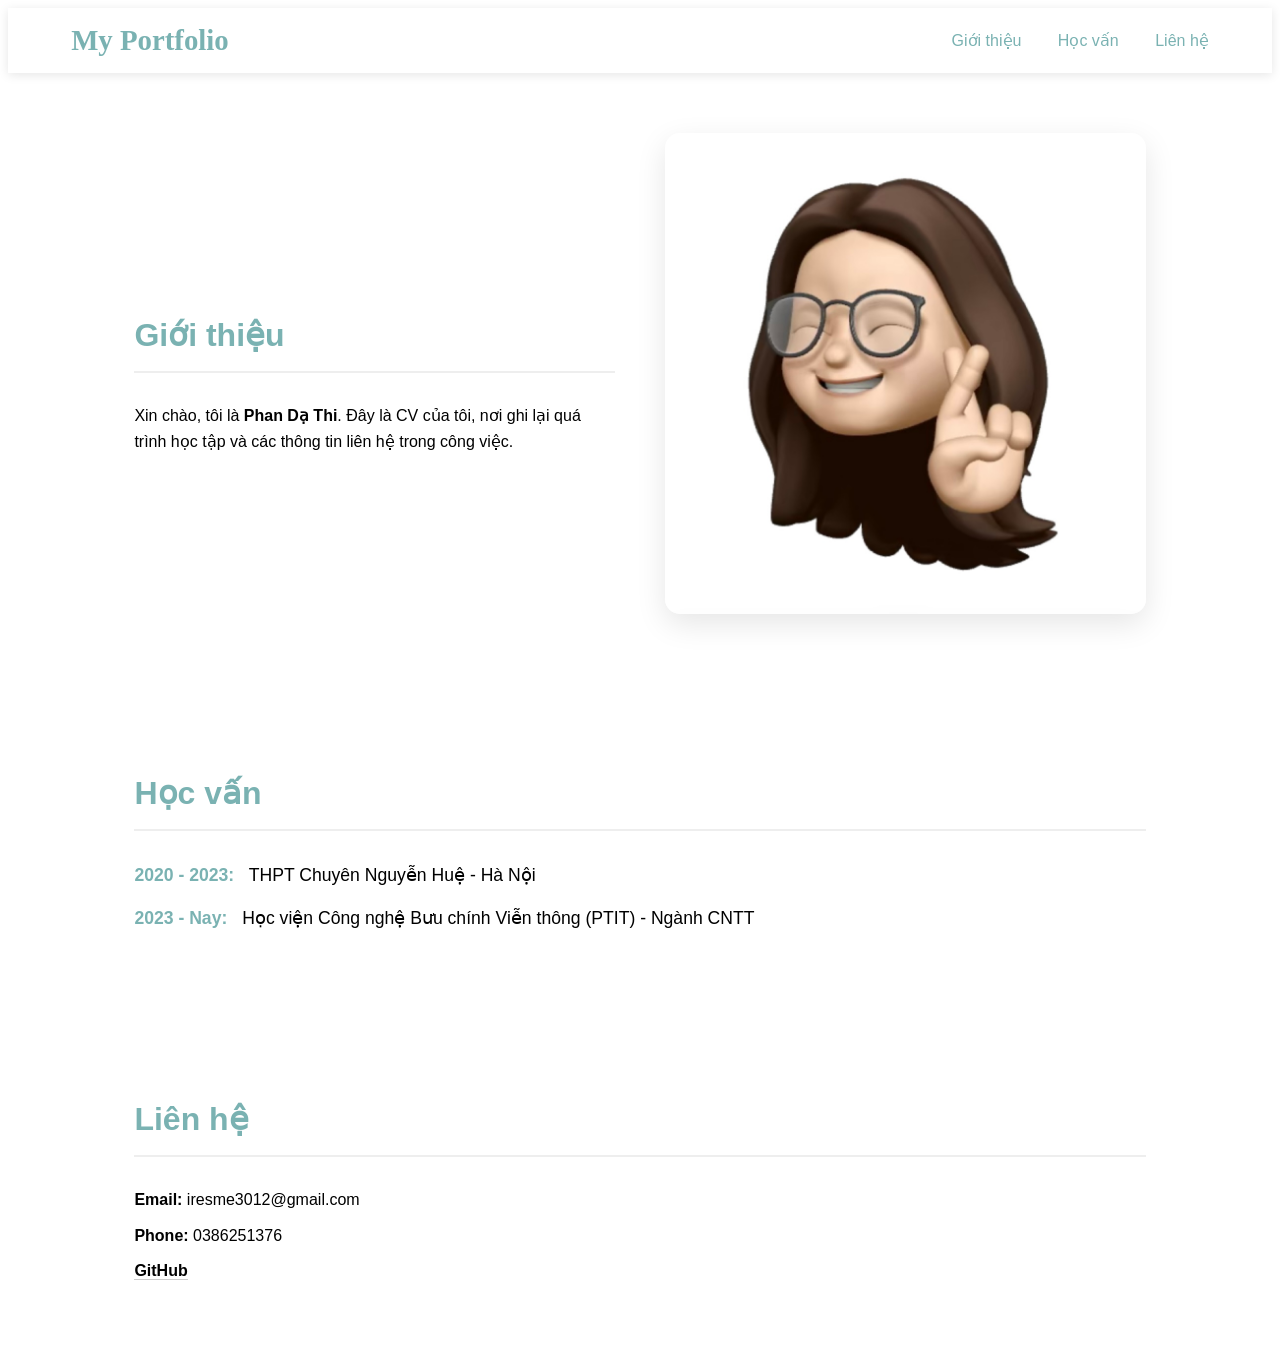
<file: index.html>
<!DOCTYPE html>
<html lang="en">
<head>
    <meta charset="UTF-8">
    <title>My Portfolio</title>
</head>
<body>
<header class="navbar">
  <div class="logo" >
    <strong>My Portfolio</strong>
  </div>

  <nav class="nav-links">
    <a href="#intro">Giới thiệu</a>
    <a href="#edu">Học vấn</a>
    <a href="#contact">Liên hệ</a>
  </nav>
</header>

<style>
  .navbar {
    display: flex;
    justify-content: space-between;
    align-items: center;
    padding: 1rem 5%;
    background-color: #fff;
    box-shadow: 0 2px 10px rgba(0,0,0,0.1);
    font-family:  "Helvetica Neue", Helvetica, Arial, sans-serif;
  }

  .logo {
    font-family: "Brush Script MT", cursive;
    font-size: 1.8rem;
    font-weight: normal;
    color: #7AB2B2;
  }

  .nav-links a {
    text-decoration: none;
    color: #7AB2B2;
    margin-left: 2rem;
    font-weight: 500;
    transition: color 0.3s ease;
  }

  .nav-links a:hover {
    color: #C7D9DD; /* Đổi màu khi di chuột vào */
  }
</style>


<style>
  section {
    font-family: "Helvetica Neue", Helvetica, Arial, sans-serif;
    padding: 60px 10%;
    line-height: 1.6;
  }

  h2 {
    font-size: 2rem;
    margin-bottom: 30px;
    border-bottom: 2px solid #eee;
    padding-bottom: 10px;
    color:#7AB2B2;
  }


  #intro {
    display: flex;
    align-items: center;
    gap: 50px;
  }

  .intro-text { flex: 1; }
  .intro-image { flex: 1; text-align: center; }

  .intro-image img {
    max-width: 100%;
    height: auto;
    border-radius: 15px; /* Bo góc ảnh cho hiện đại */
    box-shadow: 0 10px 30px rgba(0,0,0,0.1);
  }

  .edu-item {
    margin-bottom: 15px;
    font-size: 1.1rem;
  }
  .year { font-weight: bold; color: #7AB2B2; margin-right: 10px; }

  #contact ul { padding: 0; }
  #contact li { margin-bottom: 10px; }

  .github-link {
    text-decoration: none;
    color: inherit;
    border-bottom: 1px solid #ccc; 
    transition: 0.3s;
  }

  .github-link:hover {
    color: #C7D9DD;;
    border-bottom-color: #C7D9DD;;
  }


</style>

<section id="intro">
  <div class="intro-text">
    <h2>Giới thiệu</h2>
    <p>Xin chào, tôi là <strong>Phan Dạ Thi</strong>. Đây là CV của tôi, nơi ghi lại quá trình học tập và các thông tin liên hệ trong công việc.</p>
  </div>
  <div class="intro-image">
    <img src="Avatar.jpg" alt="Profile Picture">
  </div>
</section>

<section id="edu">
  <h2>Học vấn</h2>
  <div class="edu-item">
    <span class="year">2020 - 2023:</span>
    <span>THPT Chuyên Nguyễn Huệ - Hà Nội</span>
  </div>
  <div class="edu-item">
    <span class="year">2023 - Nay:</span>
    <span>Học viện Công nghệ Bưu chính Viễn thông (PTIT) - Ngành CNTT</span>
  </div>
</section>

<section id="contact">
  <h2>Liên hệ</h2>
  <ul style="list-style-type:none">
    <li><strong >Email:</strong> iresme3012@gmail.com</li>
    <li><strong>Phone:</strong> 0386251376</li>
    <li> <a href="https://github.com/pp3012" title="https://github.com/pp3012" target="_blank" class="github-link"><strong>GitHub</strong></a></li>
  </ul>
</section>


</body>
</html>
</file>
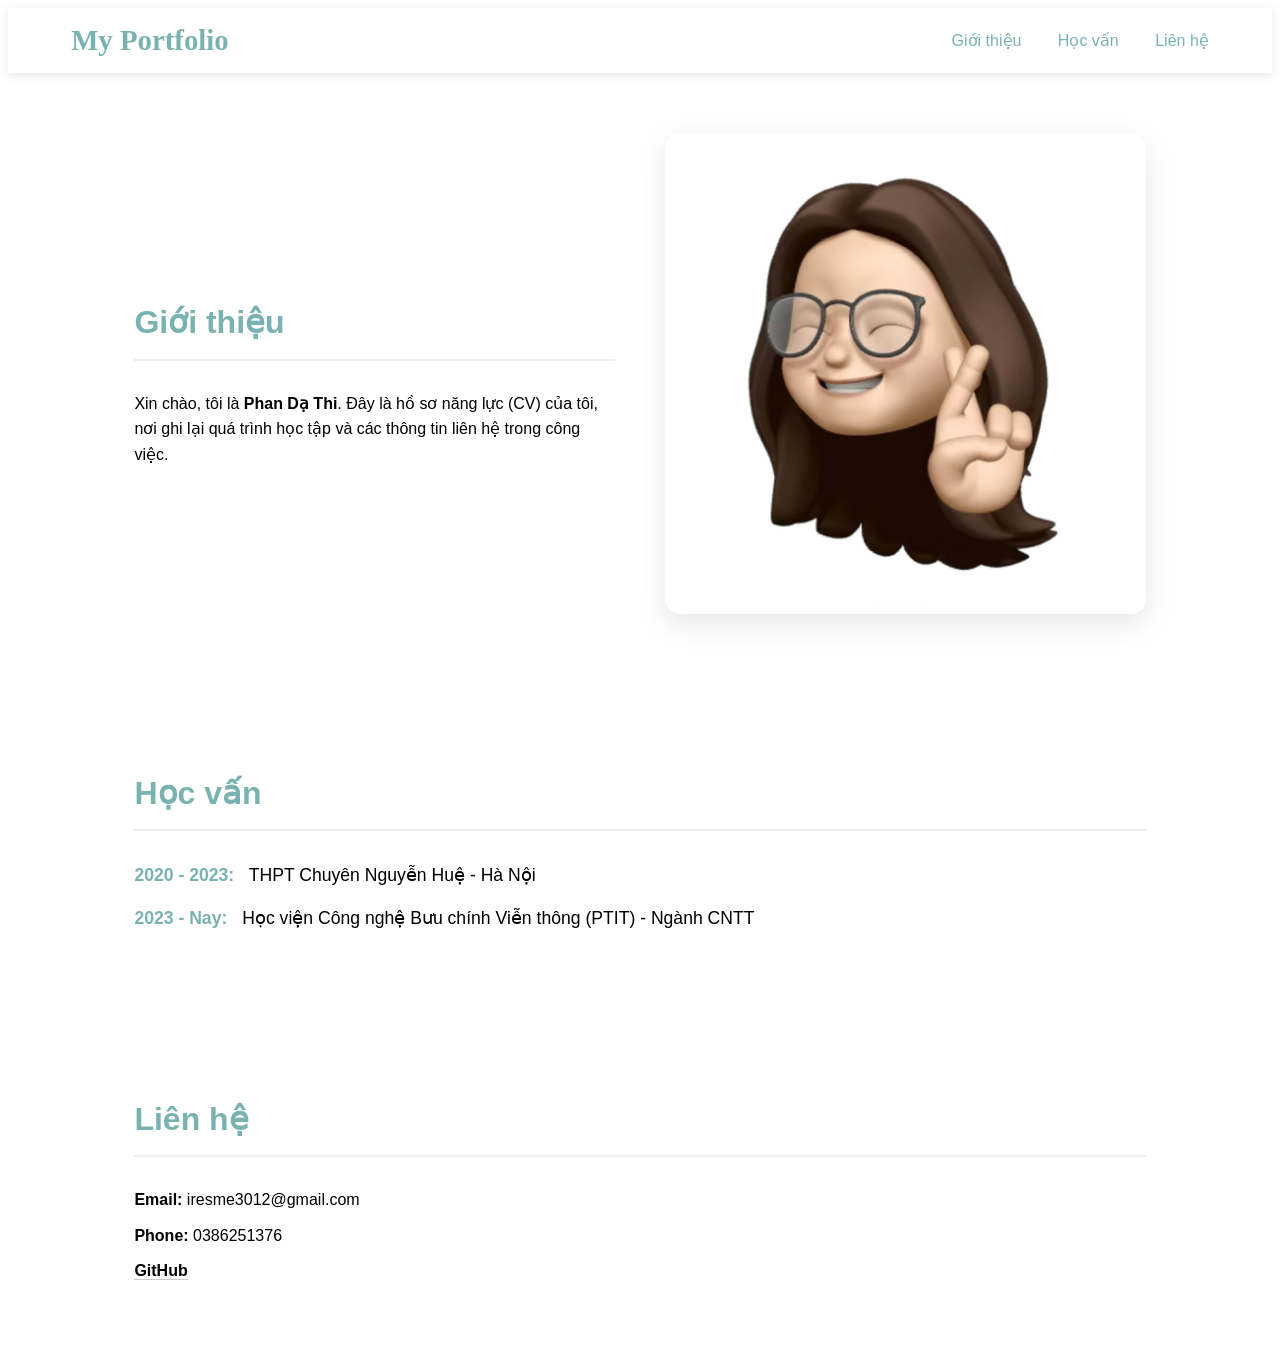
<file: my_info.html>
<!DOCTYPE html>
<html lang="en">
<head>
    <meta charset="UTF-8">
    <title>My Portfolio</title>
</head>
<body>
<header class="navbar">
  <div class="logo" >
    <strong>My Portfolio</strong>
  </div>

  <nav class="nav-links">
    <a href="#intro">Giới thiệu</a>
    <a href="#edu">Học vấn</a>
    <a href="#contact">Liên hệ</a>
  </nav>
</header>

<style>
  .navbar {
    display: flex;
    justify-content: space-between;
    align-items: center;
    padding: 1rem 5%;
    background-color: #fff;
    box-shadow: 0 2px 10px rgba(0,0,0,0.1);
    font-family:  "Helvetica Neue", Helvetica, Arial, sans-serif;
  }

  .logo {
    font-family: "Brush Script MT", cursive;
    font-size: 1.8rem;
    font-weight: normal;
    color: #7AB2B2;
  }

  .nav-links a {
    text-decoration: none;
    color: #7AB2B2;
    margin-left: 2rem;
    font-weight: 500;
    transition: color 0.3s ease;
  }

  .nav-links a:hover {
    color: #C7D9DD; /* Đổi màu khi di chuột vào */
  }
</style>


<style>
  section {
    font-family: "Helvetica Neue", Helvetica, Arial, sans-serif;
    padding: 60px 10%;
    line-height: 1.6;
  }

  h2 {
    font-size: 2rem;
    margin-bottom: 30px;
    border-bottom: 2px solid #eee;
    padding-bottom: 10px;
    color:#7AB2B2;
  }


  #intro {
    display: flex;
    align-items: center;
    gap: 50px;
  }

  .intro-text { flex: 1; }
  .intro-image { flex: 1; text-align: center; }

  .intro-image img {
    max-width: 100%;
    height: auto;
    border-radius: 15px; /* Bo góc ảnh cho hiện đại */
    box-shadow: 0 10px 30px rgba(0,0,0,0.1);
  }

  .edu-item {
    margin-bottom: 15px;
    font-size: 1.1rem;
  }
  .year { font-weight: bold; color: #7AB2B2; margin-right: 10px; }

  #contact ul { padding: 0; }
  #contact li { margin-bottom: 10px; }

  .github-link {
    text-decoration: none;
    color: inherit;
    border-bottom: 1px solid #ccc; 
    transition: 0.3s;
  }

  .github-link:hover {
    color: #C7D9DD;;
    border-bottom-color: #C7D9DD;;
  }


</style>

<section id="intro">
  <div class="intro-text">
    <h2>Giới thiệu</h2>
    <p>Xin chào, tôi là <strong>Phan Dạ Thi</strong>. Đây là hồ sơ năng lực (CV) của tôi, nơi ghi lại quá trình học tập và các thông tin liên hệ trong công việc.</p>
  </div>
  <div class="intro-image">
    <img src="Avatar.jpg" alt="Profile Picture">
  </div>
</section>

<section id="edu">
  <h2>Học vấn</h2>
  <div class="edu-item">
    <span class="year">2020 - 2023:</span>
    <span>THPT Chuyên Nguyễn Huệ - Hà Nội</span>
  </div>
  <div class="edu-item">
    <span class="year">2023 - Nay:</span>
    <span>Học viện Công nghệ Bưu chính Viễn thông (PTIT) - Ngành CNTT</span>
  </div>
</section>

<section id="contact">
  <h2>Liên hệ</h2>
  <ul style="list-style-type:none">
    <li><strong >Email:</strong> iresme3012@gmail.com</li>
    <li><strong>Phone:</strong> 0386251376</li>
    <li> <a href="https://github.com/pp3012" title="https://github.com/pp3012" target="_blank" class="github-link"><strong>GitHub</strong></a></li>
  </ul>
</section>


</body>
</html>
</file>
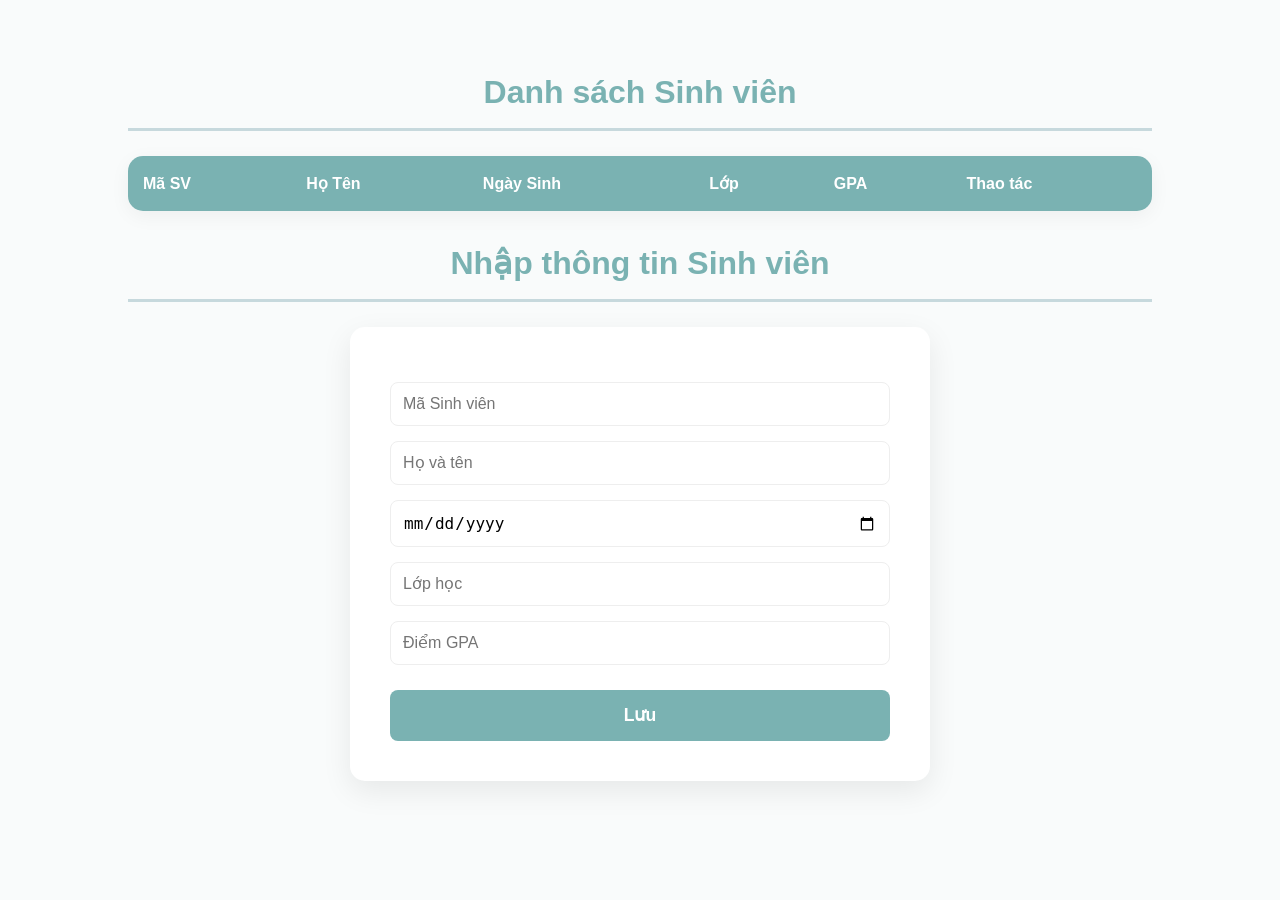
<file: webqlsv.html>
<!DOCTYPE html>
<html lang="en">
<head>
    <meta charset="UTF-8">
    <title>Danh sách sinh viên</title>
  <style>
    body {
      font-family: "Helvetica Neue", Helvetica, Arial, sans-serif;
      background-color: #f9fbfb;
      color: #333;
      margin: 0;
      display: flex;
      flex-direction: column;
      align-items: center;
      padding: 40px 10%;
      line-height: 1.6;
    }

    h2 {
      font-size: 2rem;
      margin-bottom: 25px;
      border-bottom: 3px solid #C7D9DD;
      padding-bottom: 10px;
      color: #7AB2B2;
      width: 100%;
      text-align: center;
    }

    .form {
      background: #fff;
      border: none;
      padding: 40px;
      width: 100%;
      max-width: 500px;
      margin-bottom: 50px;
      border-radius: 15px;
      box-shadow: 0 10px 30px rgba(0,0,0,0.08); /* Đổ bóng */
    }

    input {
      display: block;
      margin: 15px 0;
      width: 100%;
      padding: 12px;
      border: 1px solid #eee;
      border-radius: 8px;
      box-sizing: border-box;
      font-size: 1rem;
      transition: 0.3s;
    }

    input:focus {
      outline: none;
      border-color: #7AB2B2;
      box-shadow: 0 0 5px rgba(122, 178, 178, 0.3);
    }

    button {
      width: 100%;
      padding: 15px;
      background-color: #7AB2B2;
      color: white;
      border: none;
      border-radius: 8px;
      font-size: 1.1rem;
      font-weight: bold;
      cursor: pointer;
      transition: 0.3s;
      margin-top: 10px;
    }

    button:hover {
      background-color: #4D8686;
      transform: translateY(-2px);
    }

    table {
      width: 100%;
      border-collapse: separate;
      border-spacing: 0;
      background: #fff;
      border-radius: 15px;
      overflow: hidden;
      box-shadow: 0 5px 20px rgba(0,0,0,0.05);
    }

    th {
      background-color: #7AB2B2;
      color: white;
      padding: 15px;
      text-align: left;
    }

    td {
      padding: 15px;
      border-bottom: 1px solid #eee;
    }

    tr:last-child td { border-bottom: none; }

    tr:hover { background-color: #f1f7f7; }

    .btn-edit {
      background-color: #EEF7FF;
      color: #7AB2B2;
      padding: 5px 15px;
      width: auto;
      font-size: 0.9rem;
      border: 1px solid #7AB2B2;
    }

    .btn-edit:hover {
      background-color: #7AB2B2;
      color: white;
    }
  </style>
</head>

<body>
<h2>Danh sách Sinh viên</h2>
<table>
  <thead>
  <tr>
    <th>Mã SV</th>
    <th>Họ Tên</th>
    <th>Ngày Sinh</th>
    <th>Lớp</th>
    <th>GPA</th>
    <th>Thao tác</th>
  </tr>
  </thead>
  <tbody id="table"></tbody>
</table>

<h2>Nhập thông tin Sinh viên</h2>
<div class="form">
  <input type="text" id="id" placeholder="Mã Sinh viên">
  <input type="text" id="name" placeholder="Họ và tên">
  <input type="date" id="birth">
  <input type="text" id="lop" placeholder="Lớp học">
  <input type="number" id="gpa" placeholder="Điểm GPA">
  <button onclick="addnupdate()">Lưu</button>
</div>


<script src="QLSV.js"></script>

</body>
</html>
</file>
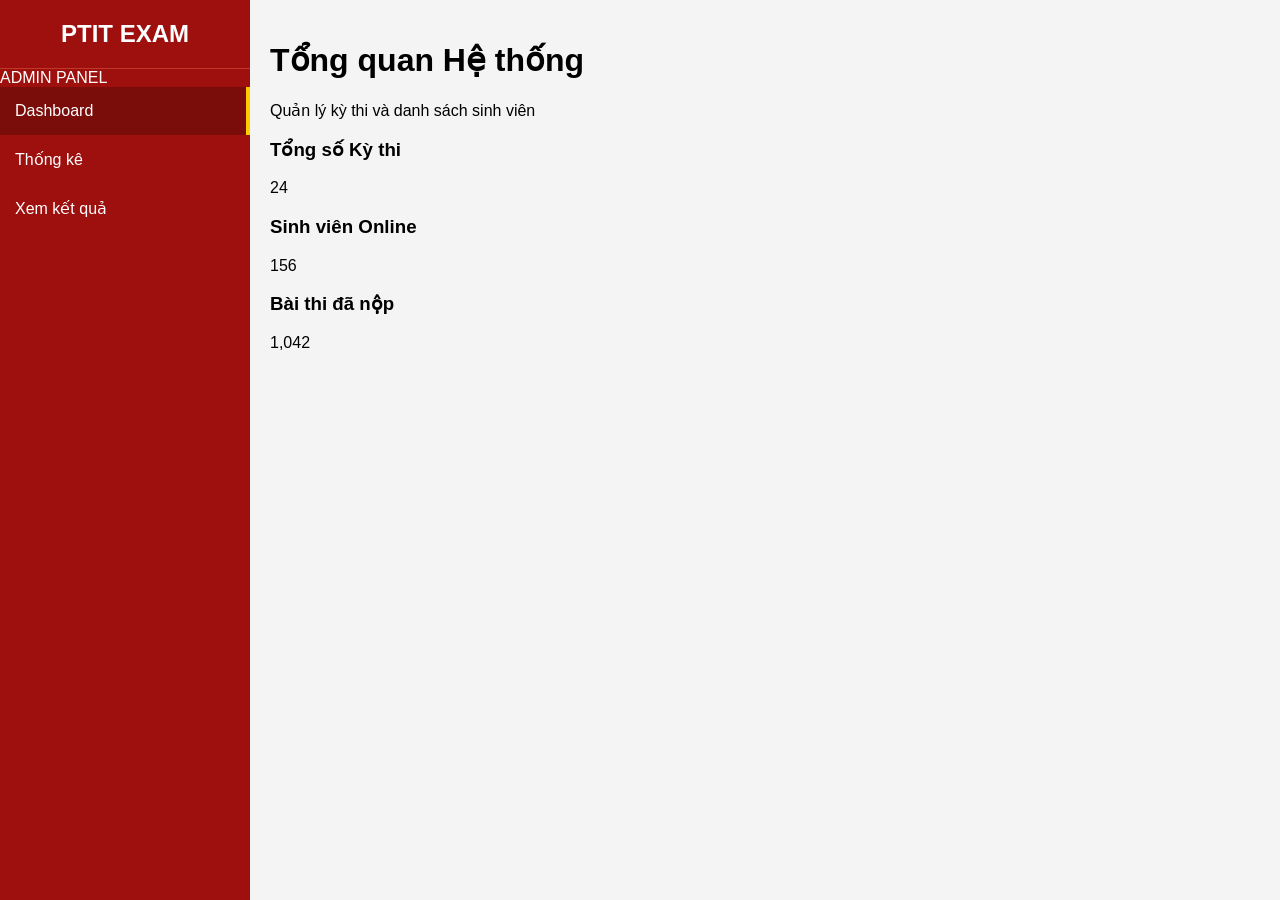
<file: ptitquizz/admin.html>
<!DOCTYPE html>
<html lang="vi">
<head>
  <meta charset="UTF-8">
  <title>PTIT Exam Admin Dashboard</title>
  <link rel="stylesheet" href="style.css">
  <style>
    .page-section { display: none; }
    .page-section.active { display: block; }
  </style>
</head>
<body>

<div class="sidebar">
  <div class="logo">
    <h2>PTIT EXAM</h2>
    <span>ADMIN PANEL</span>
  </div>

  <nav>
    <a href="#" onclick="showPage('dashboard')" class="active" id="link-dashboard"> Dashboard</a>
    <a href="#" onclick="showPage('statistics')" id="link-statistics"> Thống kê</a>
    <a href="#" onclick="showPage('results')" id="link-results"> Xem kết quả</a>
  </nav>
</div>

<div class="main-content">

  <!-- ================= DASHBOARD ================= -->
  <div id="dashboard" class="page-section active">

    <header class="header-title">
      <h1>Tổng quan Hệ thống</h1>
      <p>Quản lý kỳ thi và danh sách sinh viên</p>
    </header>

    <section class="stats-grid">
      <div class="stat-card">
        <h3>Tổng số Kỳ thi</h3>
        <p>24</p>
      </div>
      <div class="stat-card">
        <h3>Sinh viên Online</h3>
        <p>156</p>
      </div>
      <div class="stat-card">
        <h3>Bài thi đã nộp</h3>
        <p>1,042</p>
      </div>
    </section>

  </div>


  <!-- ================= THỐNG KÊ ================= -->
  <div id="statistics" class="page-section">
    <div class="card">
      <h3>Lọc kết quả</h3>
      <select>
        <option>Tất cả kỳ thi</option>
      </select>
      <button class="btn btn-export" onclick="alert('Đang xuất PDF...')">Xuất PDF</button>
      <button class="btn btn-export" style="background:#27ae60;" onclick="alert('Đang xuất Excel...')">Xuất Excel</button>
    </div>

    <div class="card">
      <h3>Phân phối điểm số</h3>
      <div class="chart-container">
        <div class="chart-item" style="height:100%;">
          <div class="bar" style="background:#e74c3c; height:20%;"></div>
          <small>Yếu</small>
        </div>
        <div class="chart-item" style="height:100%;">
          <div class="bar" style="background:#e67e22; height:50%;"></div>
          <small>Khá</small>
        </div>
        <div class="chart-item" style="height:100%;">
          <div class="bar" style="background:#27ae60; height:80%;"></div>
          <small>Giỏi</small>
        </div>
      </div>
    </div>
  </div>


  <!-- ================= XEM KẾT QUẢ ================= -->
  <div id="results" class="page-section">

    <div class="card">
      <h3>Tra cứu sinh viên</h3>
      <input type="text" id="searchInput"placeholder="Nhập mã SV (ví dụ: B21DCCN001)..."
             style="width:300px; padding:8px;">
      <button class="btn btn-add" onclick="searchStudent()">Tìm kiếm</button>
    </div>

    <div id="resultArea" style="display:none;">
      <div class="card">
        <h4>Sinh viên: Nguyễn Văn A (B21DCCN001)</h4>
        <table>
          <tr>
            <th>Kỳ thi</th>
            <th>Điểm</th>
            <th>Trạng thái</th>
            <th>Chi tiết</th>
          </tr>
          <tr>
            <td>Cấu trúc dữ liệu</td>
            <td>8.5/10</td>
            <td>Hoàn thành</td>
            <td>
              <button onclick="showDetail()">Xem bài làm</button>
            </td>
          </tr>
        </table>
      </div>
    </div>

  </div>

</div>


<script>

  function showPage(pageId) {
    document.querySelectorAll('.page-section').forEach(sec => {
      sec.classList.remove('active');
    });

    document.getElementById(pageId).classList.add('active');

    document.querySelectorAll('.sidebar a').forEach(link => {
      link.classList.remove('active');
    });

    document.getElementById('link-' + pageId).classList.add('active');
  }

  function searchStudent() {
    document.getElementById('resultArea').style.display = 'block';
  }

  function showDetail() {
    alert("Câu 1: Đúng\nCâu 2: Sai (Đáp án: B)\nGiải thích: ...");
  }

</script>

</body>
</html>
</file>
<file: ptitquizz/style.css>
:root {
    --ptit-red: #9e100e;
    --ptit-gold: #ffcc00;
    --light-gray: #f4f4f4;
    --dark-text: #333;
}

body {
    font-family: 'Segoe UI', Tahoma, Geneva, Verdana, sans-serif;
    margin: 0;
    display: flex;
    background-color: var(--light-gray);
}

/* Sidebar */
.sidebar {
    width: 250px;
    background: var(--ptit-red);
    color: white;
    height: 100vh;
    position: fixed;
}

.sidebar h2 { text-align: center; padding: 20px; border-bottom: 1px solid #c0392b; margin: 0; }

.sidebar a {
    display: block;
    color: white;
    padding: 15px;
    text-decoration: none;
    transition: 0.3s;
}

.sidebar a:hover, .sidebar a.active { background: #7a0c0a; border-right: 4px solid var(--ptit-gold); }

/* Main Content */
.main-content {
    margin-left: 250px;
    padding: 20px;
    width: calc(100% - 250px);
}

.card {
    background: white;
    padding: 20px;
    border-radius: 8px;
    box-shadow: 0 2px 5px rgba(0,0,0,0.1);
    margin-bottom: 20px;
}

/* Biểu đồ cột - QUAN TRỌNG */
.chart-container {
    display: flex;
    align-items: flex-end; 
    height: 250px;         
    gap: 30px;
    padding: 20px;
    border-bottom: 2px solid #ddd;
    background: #fdfdfd;
}

.chart-item {
    display: flex;
    flex-direction: column;
    align-items: center;
    width: 50px;
}

.bar {
    width: 100%;
    border-radius: 4px 4px 0 0;
    transition: 0.5s;
}

/* Table */
table {
    width: 100%;
    border-collapse: collapse;
    margin-top: 10px;
}

th, td {
    border: 1px solid #ddd;
    padding: 12px;
    text-align: left;
}

th { background-color: var(--ptit-red); color: white; }

.btn {
    padding: 8px 15px;
    border: none;
    border-radius: 4px;
    cursor: pointer;
}

.btn-add { background: #27ae60; color: white; }
.btn-delete { background: #e74c3c; color: white; }
.btn-export { background: #2980b9; color: white; }

/* Responsive */
@media (max-width: 768px) {
    .sidebar { width: 70px; }
    .sidebar h2 { display: none; }
    .main-content { margin-left: 70px; width: calc(100% - 70px); }
}
</file>
